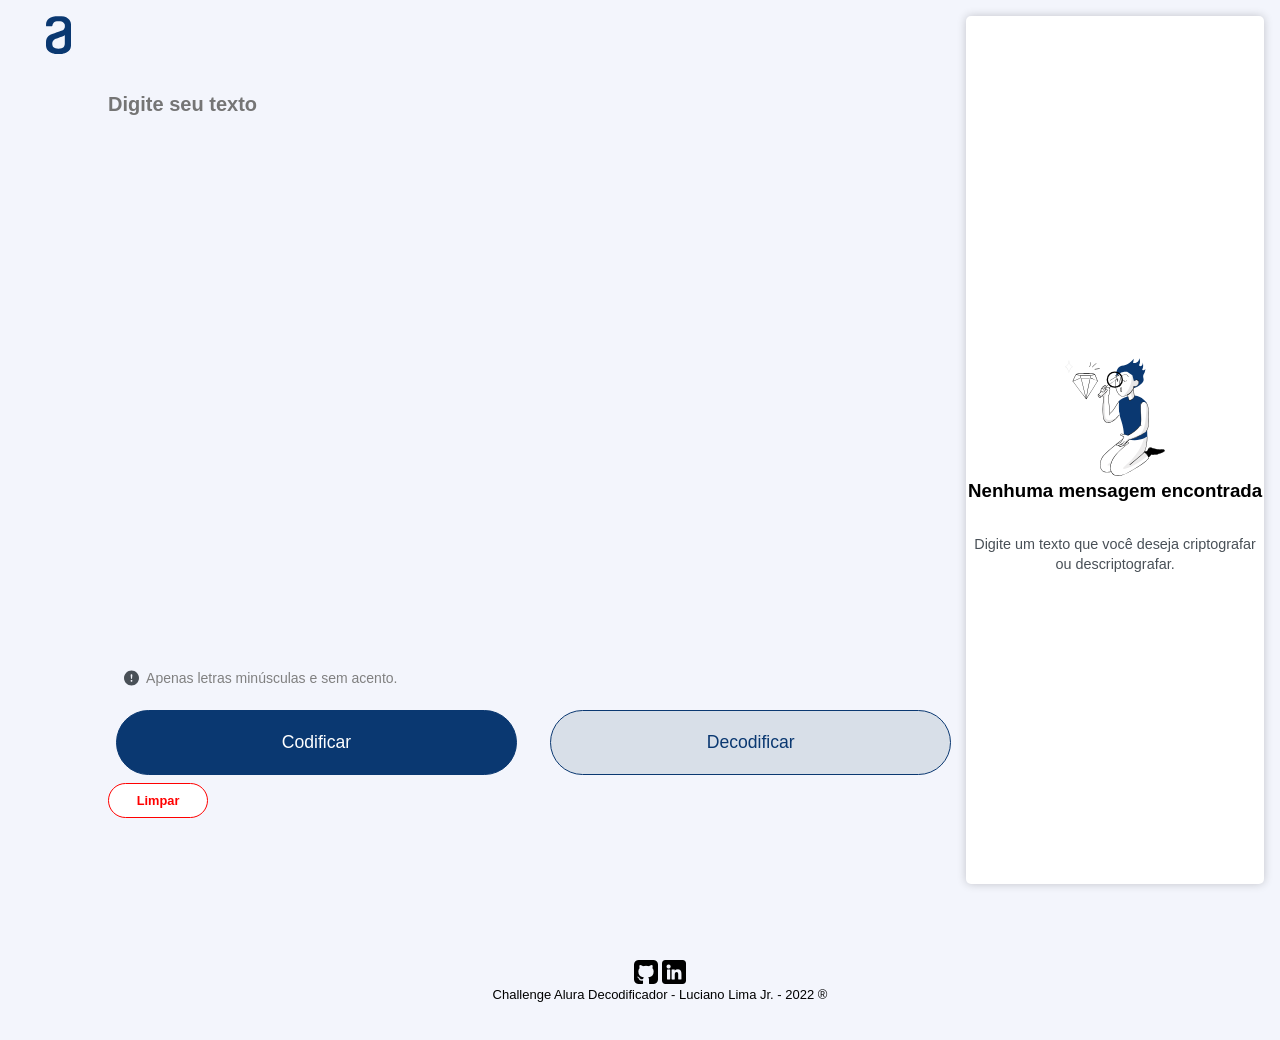
<file: app/index.html>
<!DOCTYPE html>
<html lang="Pt-Br">

<head>
    <meta charset="UTF-8">
    <meta http-equiv="X-UA-Compatible" content="IE=edge">
    <meta name="viewport" content="width=device-width, initial-scale=1.0">
    <link rel="shortcut icon" href="assets/favicon.png" type="image/x-icon">

    <link rel="stylesheet" href="style.css">
    <link rel="preconnect" href="https://fonts.googleapis.com">
    <link rel="preconnect" href="https://fonts.gstatic.com" crossorigin>
    <link href="https://fonts.googleapis.com/css2?family=Lato:wght@100&display=swap" rel="stylesheet">

    <title> Alura Challenge 1 - Decodificador de texto Luciano Lima Jr.</title>
</head>

<body>

    <div class="painel">

        <div class="logo-section">
            <img class="logo" src="assets/alura.svg" alt="logo alura" width="25" />
        </div>

        <div class="user-section">

            <input type="text" id="texto" placeholder="Digite seu texto" maxlength="100">

            <div>

                <div class="box-tip">
                    <img src="assets/info.svg" alt="info" width="15">
                    <span class="tip">Apenas letras minúsculas e sem acento.</span>
                </div>

                <div class="btn-group">
                    <button id="btn-codificar" class="btn border">Codificar</button>
                    <button id="btn-decodificar" class="btn border">Decodificar</button>
                </div>

                <div>
                    <button id="btn-limpar" class="btn-small border">Limpar</button>
                </div>
            </div>

        </div>

        <div class="info-section card empty">

            <div class="empty-message">
                <img id="empty-image" src="assets/people.svg" alt="" width="100" />
                <h3>
                    Nenhuma mensagem encontrada
                </h3>
            </div>

            <p id="info-text" class="info-text" title="TOQUE PARA COPIAR!!!">
                Digite um texto que você deseja criptografar ou descriptografar.
            </p>
        </div>
    </div>
    <footer>
        <div class="footer">
            <div class="icon">
                <a target="blank" href="https://github.com/lucianojunnior17"><i><img src="assets/github.png" alt="github " ></i></a>
                <a target="blank" href="#"><i><img src="assets/linkedin.png" alt="Linkedin" ></i></a>
                
                
            </div>
            <p> Challenge Alura Decodificador - Luciano Lima Jr. - 2022 &reg; </p>
        </div>
    </footer>
    <script src="script.js"></script>
</body>

</html>
</file>
<file: app/style.css>
/* reset CSS */
* {
  margin: 0;
  padding: 0;
  box-sizing: border-box;
  font-family: 'Inter', sans-serif !important;
}

/* Colors variables */
:root {
  --bg-lightblue: #F3F5FC;
  --bg-darkblue: #0A3871;

  --text-darkblue: #0A3871;
  --text-white: #fff;
  --text-gray400: #495057;
  --text-red: red;

  --btn-grey: #D8DFE8;
  --btn-darkblue: #0A3871;
}



body {
  background-color: var(--bg-lightblue);
}

/* main section */
.painel {
  width: 100vw;
  height: 100vh;
  display: grid;
  grid-template-columns: 0.2fr 2fr 0.7fr;
  grid-template-rows: 1fr;
  grid-column-gap: 7px;
  grid-row-gap: 15px;
  padding: 1em;
}

.painel .logo-section{
  display: flex;
  flex: 1;
  justify-content: center;
  justify-items: start;
  align-content: start;
  align-items: start;
}

.painel .logo{
  display: flex;
}

.painel .user-section {
  display: flex;
  flex-direction: column;
  justify-content: space-between;
  margin-top: 4em;
  height: 85%;
}

.painel .user-section input {
  border: 0px;
  background-color: var(--bg-lightblue);
  height: 48px;
  font-weight: bold;
  line-height: 48px;
  font-size: 20px;
  color: var(--text-darkblue) !important; 
}

.painel .user-section input:focus {
  outline: none;
}

.painel .info-section {
  display: flex;
  flex-direction: column;
  justify-content: start;
  justify-items: stretch;
  text-align: start;
  padding: 2em;
}

.painel .info-section > * {
  margin-top: 2rem;
}

.painel .info-section .info-text {
  font-size: 1.4rem;
  color: var(--text-gray400);
  font-weight: 500;
  line-height: 20px;
}

.painel .empty{
  display: flex;
  justify-content: center !important;
  text-align: center !important;
  
  padding: 0;
}

.painel .empty .info-text {
  font-size: 0.9rem !important;
  pointer-events:none;
}

.box-tip{
  display: flex;
  flex-direction: row;
  margin: 1em;
  align-content: center;
}

.tip{
  font-size: 14px;
  color: gray;
  font-weight: 400;
  margin-left: 0.5em;
}

/* buttons */

.btn-group{
  display: flex;
  justify-content: space-between;
  align-items: center;
  padding: 0.5em;
}

.btn-small{
  display: block;
  width: 10%;
  min-width: 100px;
  height: 35px;
  font-weight: bold;
  font-size: 0.8rem;
  background-color: white;
  color: var(--text-red) !important; 
  border: 1px solid var(--text-red) !important; 
}

.btn{
  display: block;
  width: 48%;
  height: 65px;
  font-weight: 500;
  font-size: 1.1rem;
}

#btn-codificar{
  background-color: var(--bg-darkblue);
  color: var(--text-white);
}

#btn-decodificar{
  background-color: var(--btn-grey);
  color: var(--text-darkblue);
}

/* border */

.border{
  border: 1px solid #0A3871;
  border-radius: 50px;
}

.card{
  box-shadow: 0px 0px 10px rgba(0, 0, 0, 0.2);
  background-color: #FFF;
  border-radius: 5px;
}


/* funcionalidades */

.hide{
  display: none;
}

Footer {
  width: 100%;
  height: 100px;
  text-align: center;
  justify-content: center;
  color: #000000;
  background: url(#);
  padding: 40px 40px;
  font-size: 13px;
  margin: 20px 20px ;
}


.rodape {
    font-family: 'Poppins', sans-serif; margin: 0; padding: 0; box-sizing: border-box;
    
}

/* RES */
@media (max-width: 1168px) {
  .painel {
    display: flex;
    flex-direction: column;
  }

  .painel .logo-section{
    display: flex;
    flex: 1;
    justify-content: start;
  }

  .painel .user-section {
    display: flex;
    flex-direction: column;
    justify-content: space-between;
    margin-top: 0em;
    height: 100%;
  }

  .painel .info-section{
    display: flex !important;
    justify-content: space-around;
    padding: 0.7em;
    word-wrap: break-word;
  }

  .painel .info-section #empty-image{
    display: none;
  }

}
</file>
